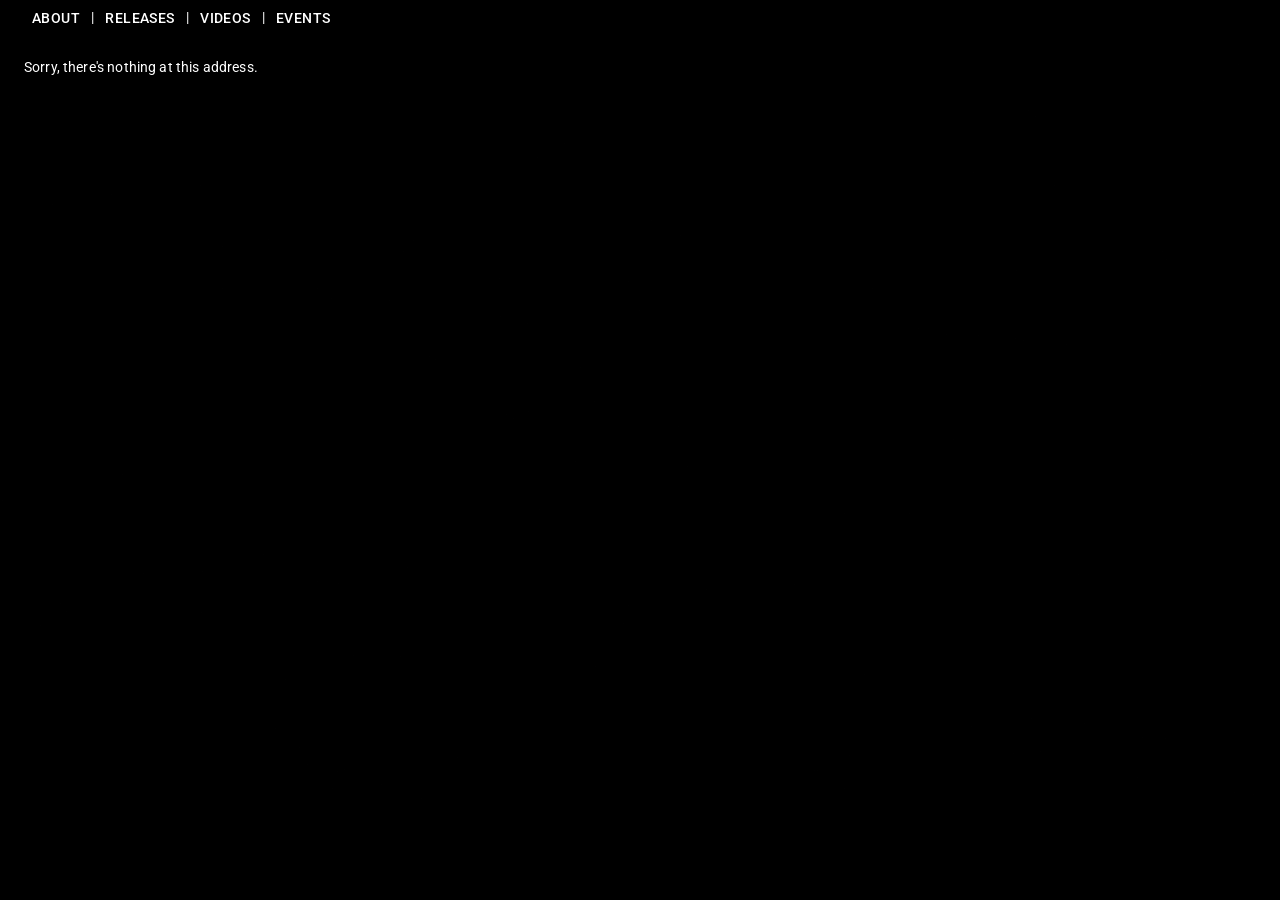
<file: index.html>
<!DOCTYPE html>
<html>

<head>
    <meta charset="utf-8"/>
    <meta name="viewport" content="width=device-width, initial-scale=1.0, maximum-scale=1.0, user-scalable=no"/>
    <title>Ndr0n</title>
    <base href="/"/>
    <link href="https://fonts.googleapis.com/css?family=Roboto:300,400,500,700&display=swap" rel="stylesheet"/>
    <link href="_content/MudBlazor/MudBlazor.min.css" rel="stylesheet"/>
</head>

<body>
<div id="app">Loading...</div>

<div id="blazor-error-ui">
    An unhandled error has occurred.
    <a href="" class="reload">Reload</a>
    <a class="dismiss">🗙</a>
</div>

<script src="_framework/blazor.webassembly.js"></script>
<script src="_content/MudBlazor/MudBlazor.min.js"></script>
<script src="scripts/p5.min.js"></script>
<script src="scripts/strudel-repl.js"></script>
<script src="scripts/background.js"></script>
<script src="scripts/simulated.js"></script>

</body>
</html>
</file>
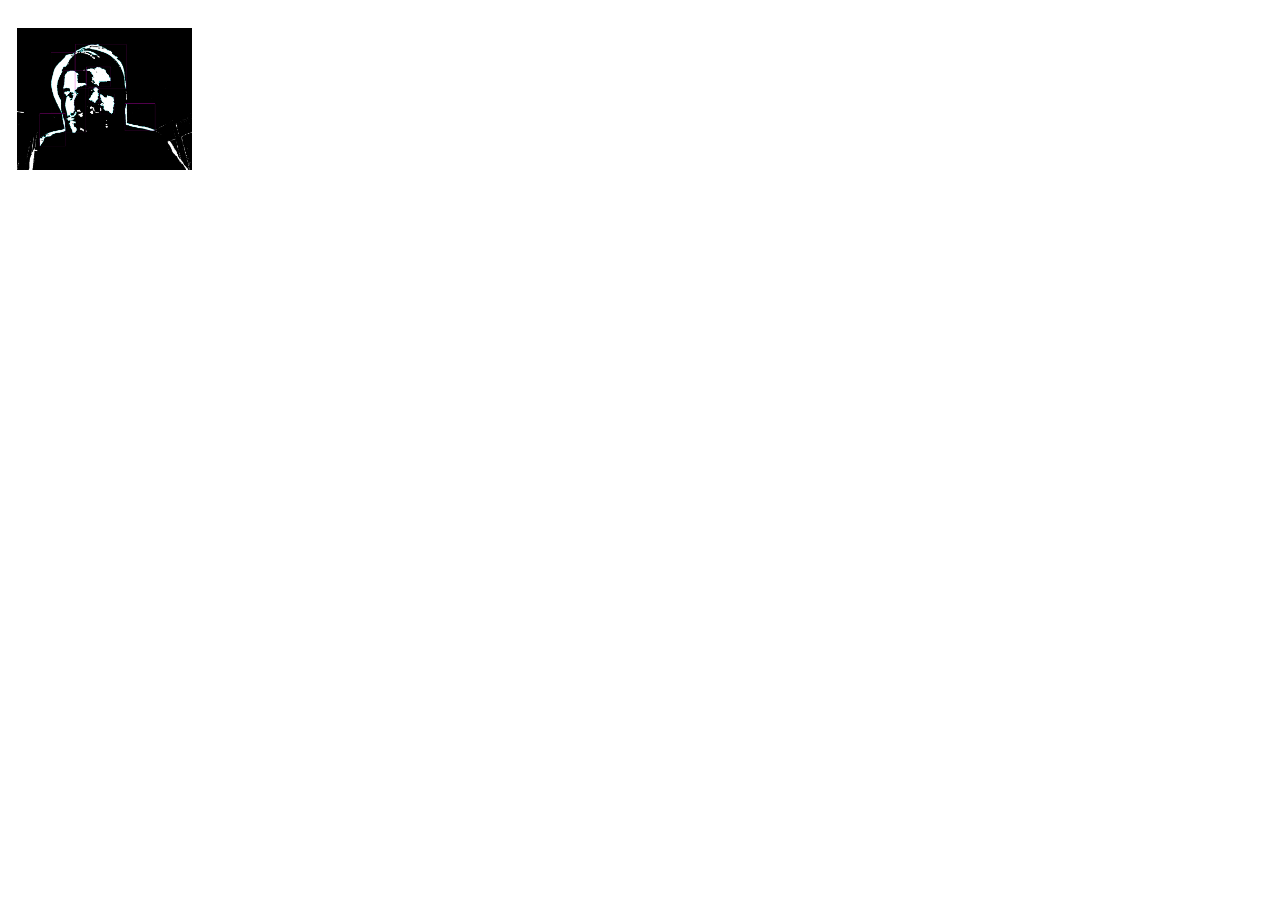
<file: src/About.html>
<!DOCTYPE html>
<html>
<body style="color:white;font-size:14px;">
    <img src="../assets/ndr0n.png" style="float:left;margin:1vh;width:175px;"></img>
    <h4>Bio:</h4>
    <div style="min-height:175px;margin-top:2vh;margin-left:2vh;color:white;">
        Ndr0n is an audio-visual project, designed by Afonso Proenca, from Lisbon, Portugal. <br>
        The aesthetic emerges from the mechanical routines present in modern society, alluding to a dark reality where meaning is fabricated and behaviour is scripted.<br>
        Ndr0n is a portrait of the synthetic emotion experienced in urban living.<br>
        Defined by concepts such as transhumanism and technological singularity, the artist attempts to sonify the personification of self-conscious machines.<br>
    </div>
    <p>contact: <a style="color:white"href="mailto:ndr0n.pc@gmail.com">ndr0n.pc@gmail.com</a></p>
</body>
</html>
</file>
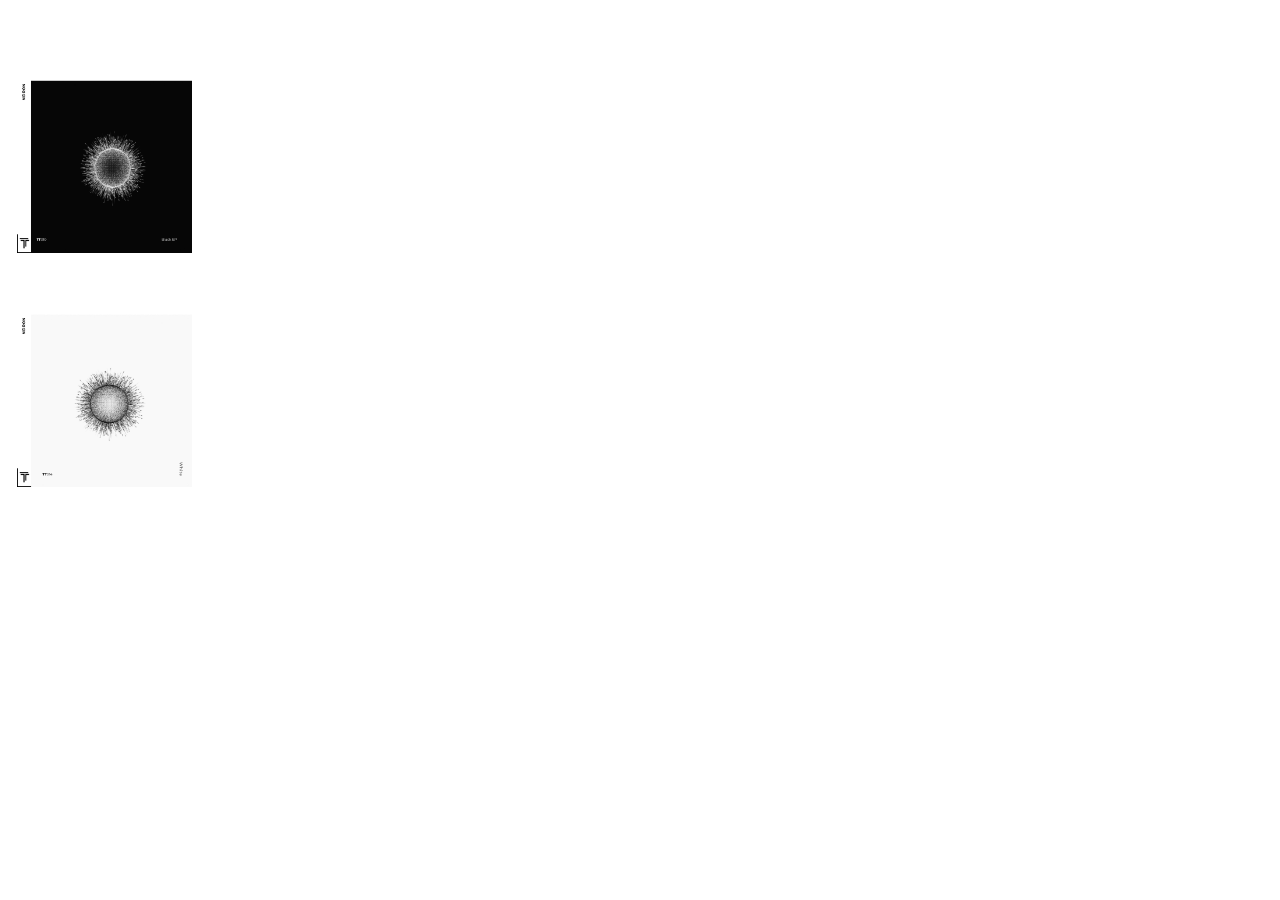
<file: src/Audio.html>
<!DOCTYPE html>
<html>
<body style="color:white;font-size:14px;">
    <h4>Releases:</h4>
    <div style="margin-top:2vh;margin-left:2vh;color:white;">Black (TT010)</div>
    <a href="https://tt-ndr0n.bandcamp.com/album/black-ep" target="_blank">
        <img src="../assets/Black.jpg" style="float:left;margin:1vh;width:175px;"></img>
    </a>
    <aside style="min-height:175px;margin-top:1vh;">
        Black is the result of a month’s long exploration into minimalism, texture and sound.<br>
        The EP was composed while the artist was living in South East London.<br>
        Through generative and algorithmic techniques, compositions emerge that defy personal preconceptions of rhythm and melody.<br>
        By recording and sequencing these moments, Black is an attempt to humanize these
        mathematical processes.<br>
        A mixture of analogue and digital sound sources, the artist utilizes the best of both worlds when looking for its sonic identity.<br>
        <br>
        released by <a style="color:white" href="https://www.truthtable.co.uk/" target="_blank">TruthTable</a> on 18 March, 2020.
    </aside>
    <br>
    <!-- <hr> -->

    <div style="margin-top:2vh;margin-left:2vh;color:white;">White (TT014)</div>
    <a href="https://tt-ndr0n.bandcamp.com/album/white-2" target="_blank">
        <img src="../assets/White.jpg" style="float:left;margin:1vh;width:175px;"></img>
    </a>
    <aside style="min-height:175px;margin-top:1vh;">
        White exists in opposition to Black.<br>
        Light cast upon Dark.<br>
        Atonality uncovers melody, noise becomes harmony.<br>
        Transcendence is obtained through digital symbiosis.<br>
        Technology is evolution in a programable algorithmical system.<br>
        Emotion is binary code and it can simulate nirvana.<br>
        <br>
        released by <a style="color:white" target="_blank" href="https://www.truthtable.co.uk/" target="_blank">TruthTable</a> on 19 August, 2020. 
    </aside>
    <br>
    <!-- <hr> -->
</body>
</html>
</file>
